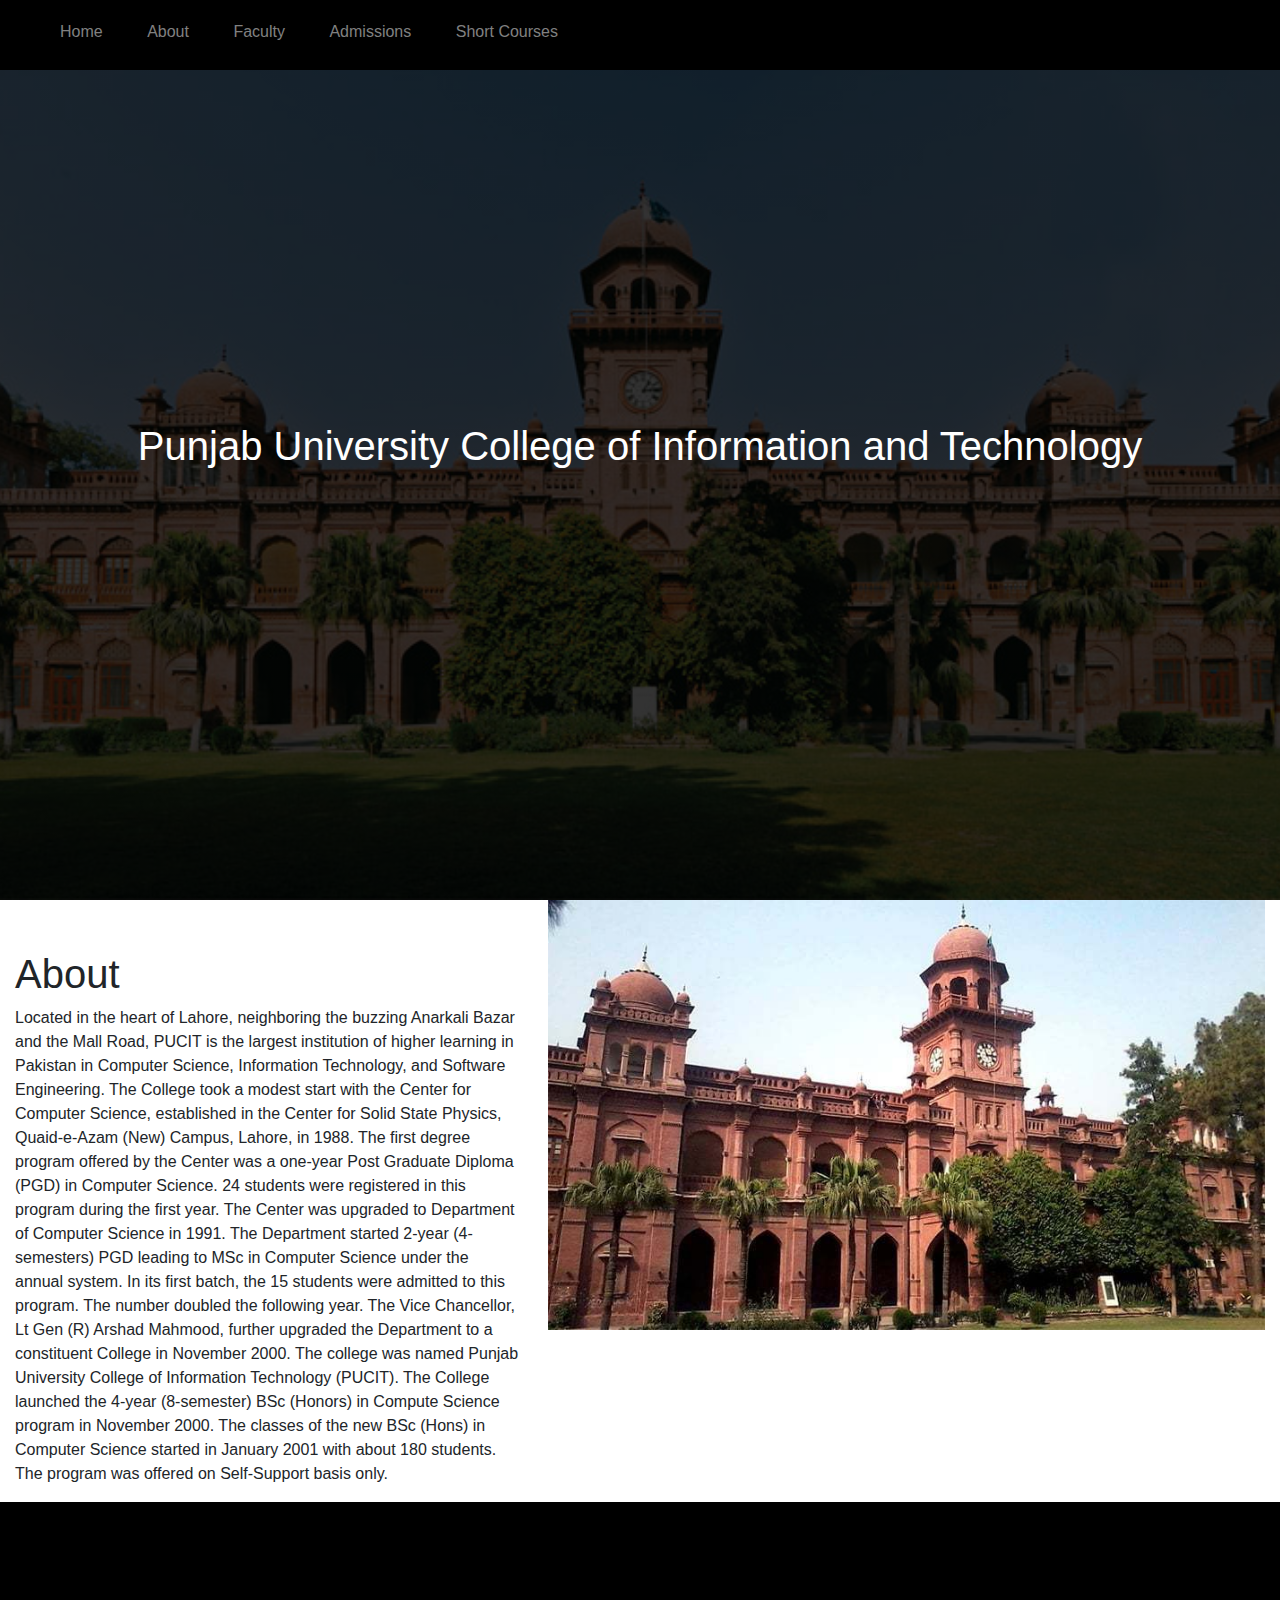
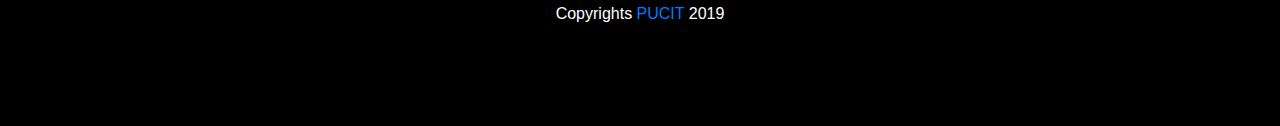
<file: About.html>
<!DOCTYPE html>
<html lang="en">
<head>
    <meta charset="UTF-8">
    <meta name="viewport" content="width=device-width, initial-scale=1.0">
    <meta http-equiv="X-UA-Compatible" content="ie=edge">
    <link rel="stylesheet" href="css/bootstrap.min.css">
    <link rel="stylesheet" href="css/style.css">
    <title>About Us</title>
</head>
<body>
    <nav class="navbar">
        <ul>
            <li><a href="index.html">Home</a></li>
            <li><a href="#">About</a></li>
            <li><a href="#">Faculty</a></li>
            <li><a href="#">Admissions</a></li>
            <li><a href="#">Short Courses</a></li>

        </ul>
    </nav>
    <header class="header">
        <div class="header__img">&nbsp;</div>
        <div class="header__heading">
            <h1>Punjab University College of Information and Technology</h1>
        </div>
    </header>

    <section class="section-about">
        <div class="container-fluid">
            <div class="row">
                <div class="col-md-5">
                    <div class="padding">
                        <h1>About</h1>
                        <p>Located in the heart of Lahore, neighboring the buzzing Anarkali Bazar and the Mall Road,
                            PUCIT
                            is the largest institution of higher learning in Pakistan in Computer Science, Information
                            Technology, and Software Engineering. The College took a modest start with the Center for
                            Computer Science, established in the Center for Solid State Physics, Quaid-e-Azam (New)
                            Campus,
                            Lahore, in 1988. The first degree program offered by the Center was a one-year Post Graduate
                            Diploma (PGD) in Computer Science. 24 students were registered in this program during the
                            first
                            year. The Center was upgraded to Department of Computer Science in 1991. The Department
                            started
                            2-year (4-semesters) PGD leading to MSc in Computer Science under the annual system. In its
                            first batch, the 15 students were admitted to this program. The number doubled the following
                            year.

                            The Vice Chancellor, Lt Gen (R) Arshad Mahmood, further upgraded the Department to a
                            constituent
                            College in November 2000. The college was named Punjab University College of Information
                            Technology (PUCIT). The College launched the 4-year (8-semester) BSc (Honors) in Compute
                            Science
                            program in November 2000. The classes of the new BSc (Hons) in Computer Science started in
                            January 2001 with about 180 students. The program was offered on Self-Support basis only.
                        </p>
                    </div>

                </div>
                <div class="col-md-7">
                    <img src="img/2.jpg" alt="" class="img-fluid">
                </div>
            </div>
        </div>
    </section>
    <footer class="footer">
        <div class="cpr">
            Copyrights
            <a href="#">PUCIT</a>
            2019
        </div>
    </footer>
</body>
</html>
</file>
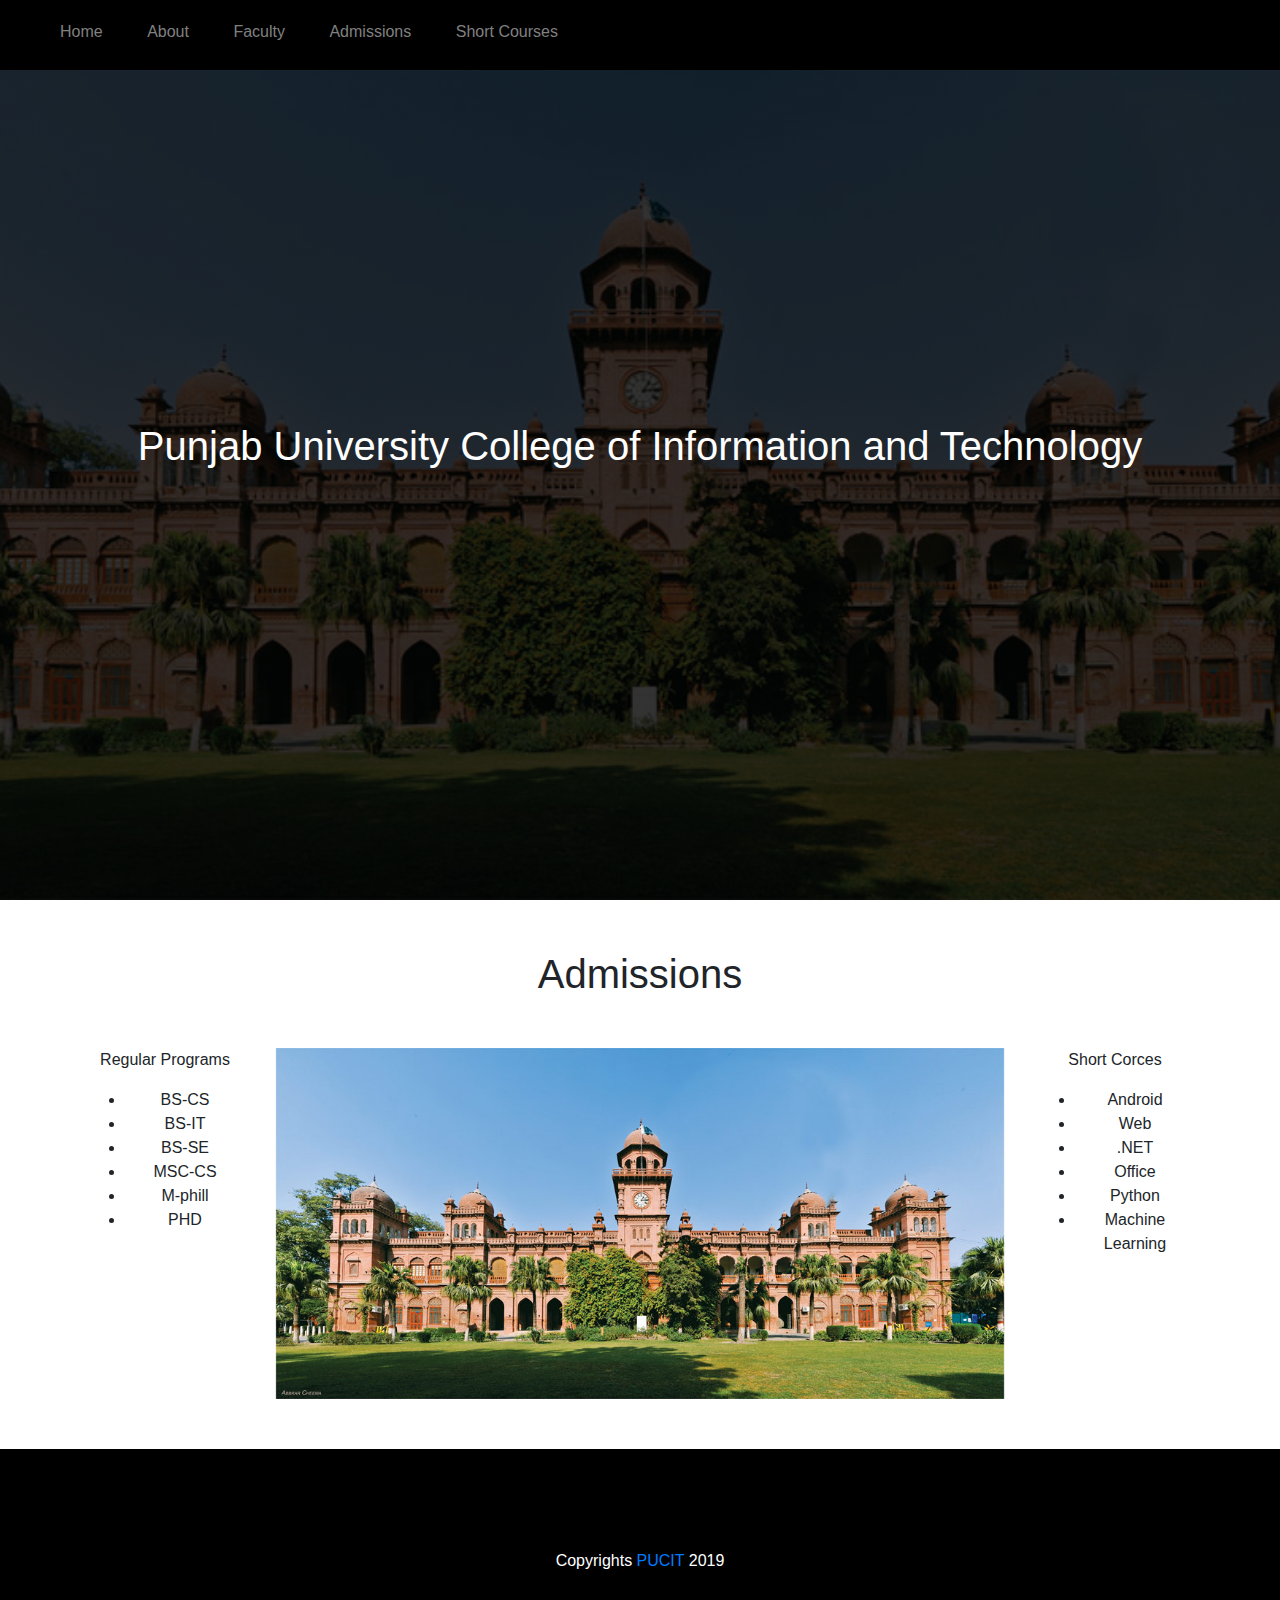
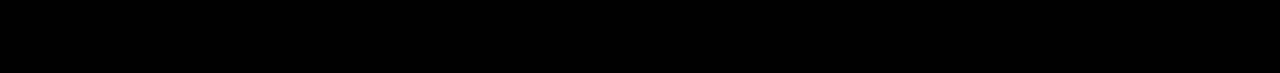
<file: admission.html>
<!DOCTYPE html>
<html lang="en">
<head>
    <meta charset="UTF-8">
    <meta name="viewport" content="width=device-width, initial-scale=1.0">
    <meta http-equiv="X-UA-Compatible" content="ie=edge">
    <link rel="stylesheet" href="css/bootstrap.min.css">
    <link rel="stylesheet" href="css/style.css">
    <title>Admission</title>
</head>
<body>
    <nav class="navbar">
        <ul>
                <li><a href="index.html">Home</a></li>
                <li><a href="About.html">About</a></li>
                <li><a href="faculty.html">Faculty</a></li>
                <li><a href="admission.html">Admissions</a></li>
                <li><a href="courses.html">Short Courses</a></li>
        </ul>
    </nav>
    <header class="header">
        <div class="header__img">&nbsp;</div>
        <div class="header__heading">
            <h1>Punjab University College of Information and Technology</h1>
        </div>
    </header>


    <section class="section-admissions">
            <h1>Admissions</h1>
            <div class="container">
                <div class="row">
                    <div class="col-md-2">
                        <p>
                            Regular Programs
                            <ul>
                               <li>BS-CS</li>
                                <li>BS-IT</li>                                
                                <li>BS-SE</li>
                                <li>MSC-CS</li>
                                <li>M-phill</li>
                                <li>PHD</li>
                            </ul>
                        </p>
                    </div>
    
                    <div class="col-md-8">
                        <div class="pic">
                            <img src="/img/1.jpg" alt="" class="img-fluid">
                        </div>
                    </div>
    
                    <div class="col-md-2">
                        <p>
                                Short Corces
                                <ul>
                                   <li>Android</li>
                                    <li>Web</li>                                
                                    <li>.NET</li>
                                    <li>Office</li>
                                    <li>Python</li>
                                    <li>Machine Learning</li>
                                </ul>
                        </p>
                    </div>
    
                </div>
            </div>
        </section>
    

        <footer class="footer">
        <div class="cpr">
            Copyrights
            <a href="#">PUCIT</a>
            2019
        </div>
    </footer>
</body>
</html>
</file>
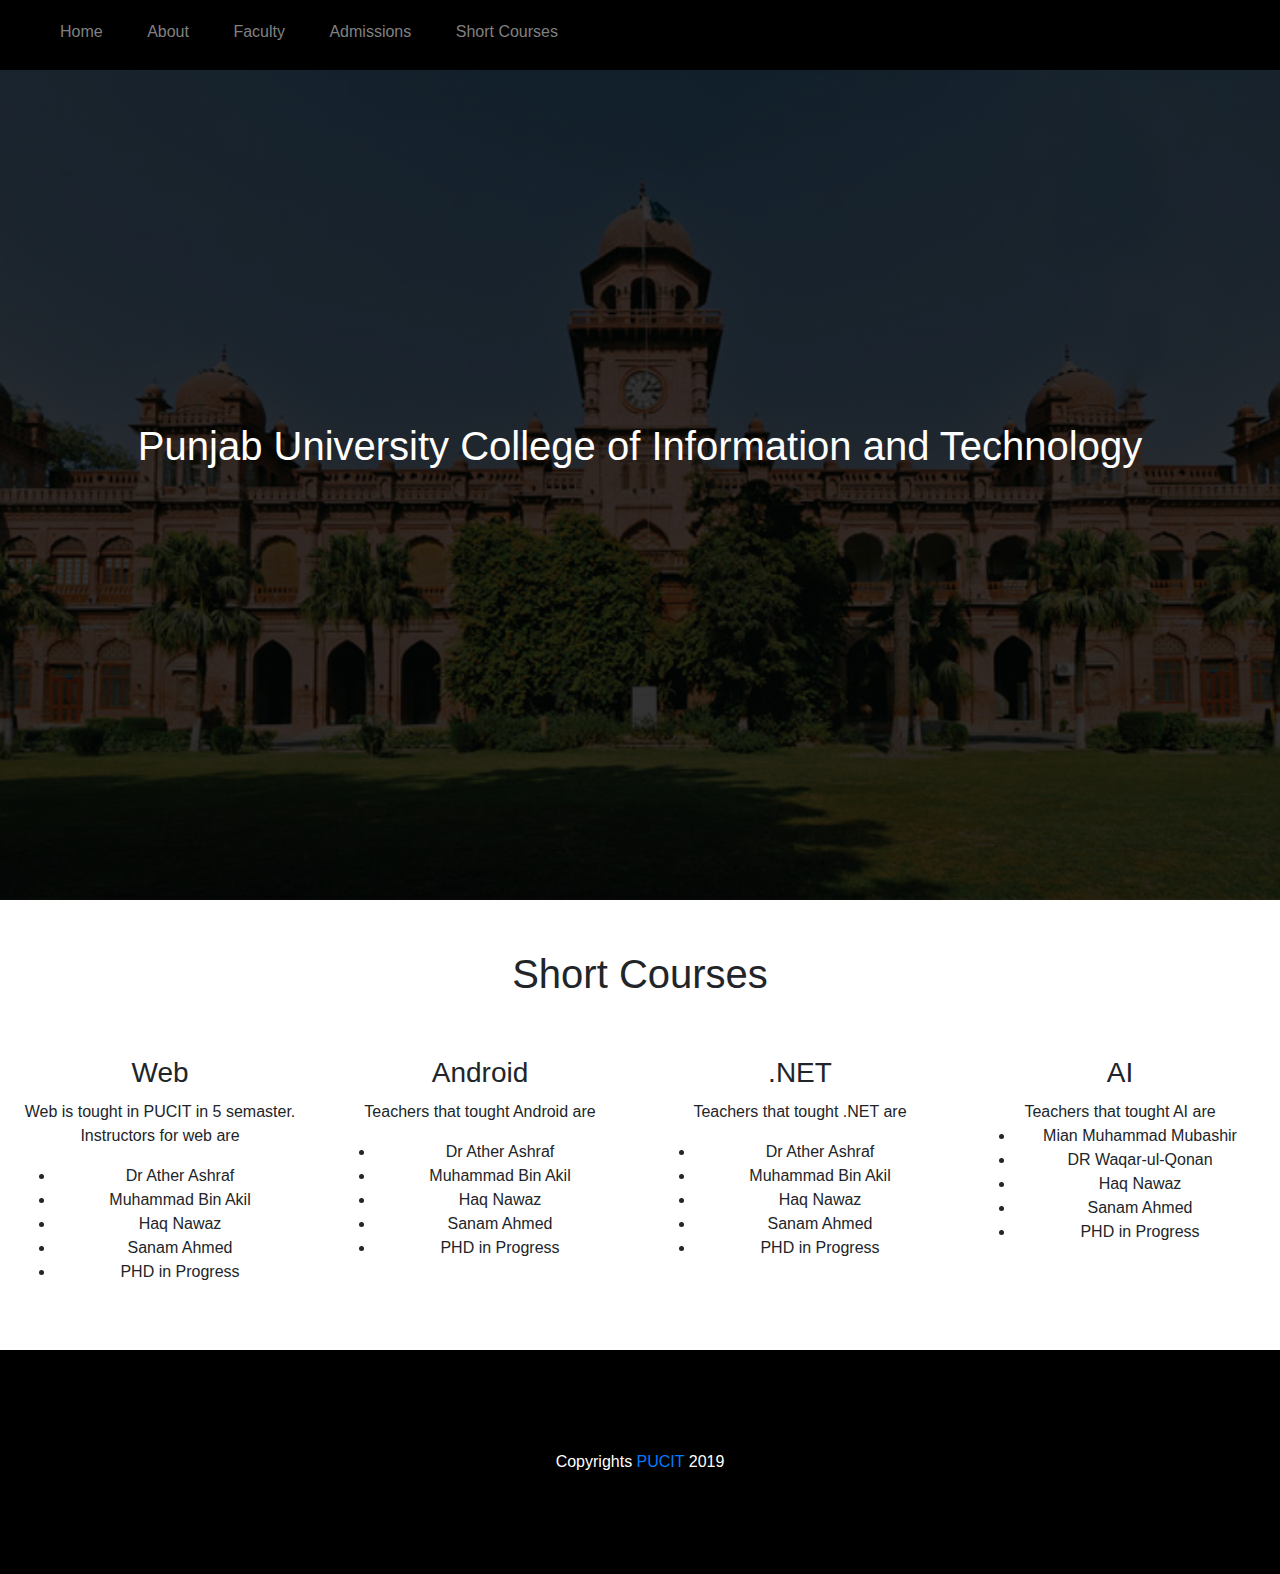
<file: courses.html>
<!DOCTYPE html>
<html lang="en">
<head>
    <meta charset="UTF-8">
    <meta name="viewport" content="width=device-width, initial-scale=1.0">
    <meta http-equiv="X-UA-Compatible" content="ie=edge">
    <link rel="stylesheet" href="css/bootstrap.min.css">
    <link rel="stylesheet" href="css/style.css">
    <title>Short Courses</title>
</head>
<body>
    <nav class="navbar">
        <ul>
                <li><a href="index.html">Home</a></li>
                <li><a href="About.html">About</a></li>
                <li><a href="faculty.html">Faculty</a></li>
                <li><a href="admission.html">Admissions</a></li>
                <li><a href="courses.html">Short Courses</a></li>
        </ul>
    </nav>
    <header class="header">
        <div class="header__img">&nbsp;</div>
        <div class="header__heading">
            <h1>Punjab University College of Information and Technology</h1>
        </div>
    </header>


    <section class="section-courses">
        <h1>Short Courses</h1>
        <div class="container-fluid">
            <div class="row">
                <div class="col-md-3">
                    <h3>Web</h3>
                    <p>
                        Web is tought in PUCIT in 5 semaster. Instructors for web are 
                        <ul>
                                <li>Dr Ather Ashraf</li>
                                <li>Muhammad Bin Akil</li>
                                <li>Haq Nawaz</li>
                                <li>Sanam Ahmed</li>
                                <li>PHD in Progress</li>
                        </ul>
                    </p>
                </div>
                <div class="col-md-3">
                    <h3>Android</h3>
                    <p>
                        Teachers that tought Android are
                        <ul>
                           <li>Dr Ather Ashraf</li>
                            <li>Muhammad Bin Akil</li>                                
                            <li>Haq Nawaz</li>
                            <li>Sanam Ahmed</li>
                            <li>PHD in Progress</li>
                        </ul>
                    </p>
                </div>
                <div class="col-md-3">
                    <h3>.NET</h3>
                    <p>
                            Teachers that tought .NET are
                            <ul>
                               <li>Dr Ather Ashraf</li>
                                <li>Muhammad Bin Akil</li>                                
                                <li>Haq Nawaz</li>
                                <li>Sanam Ahmed</li>
                                <li>PHD in Progress</li>
                            </ul>
                    </p>
                </div>
                <div class="col-md-3">
                    <h3>AI</h3>
                    Teachers that tought AI are
                        <ul>
                           <li>Mian Muhammad Mubashir</li>
                            <li>DR Waqar-ul-Qonan</li>                                
                            <li>Haq Nawaz</li>
                            <li>Sanam Ahmed</li>
                            <li>PHD in Progress</li>
                        </ul>
                </div>
            </div>
        </div>
    </section>

    <footer class="footer">
        <div class="cpr">
            Copyrights
            <a href="#">PUCIT</a>
            2019
        </div>
    </footer>
</body>
</html>
</file>
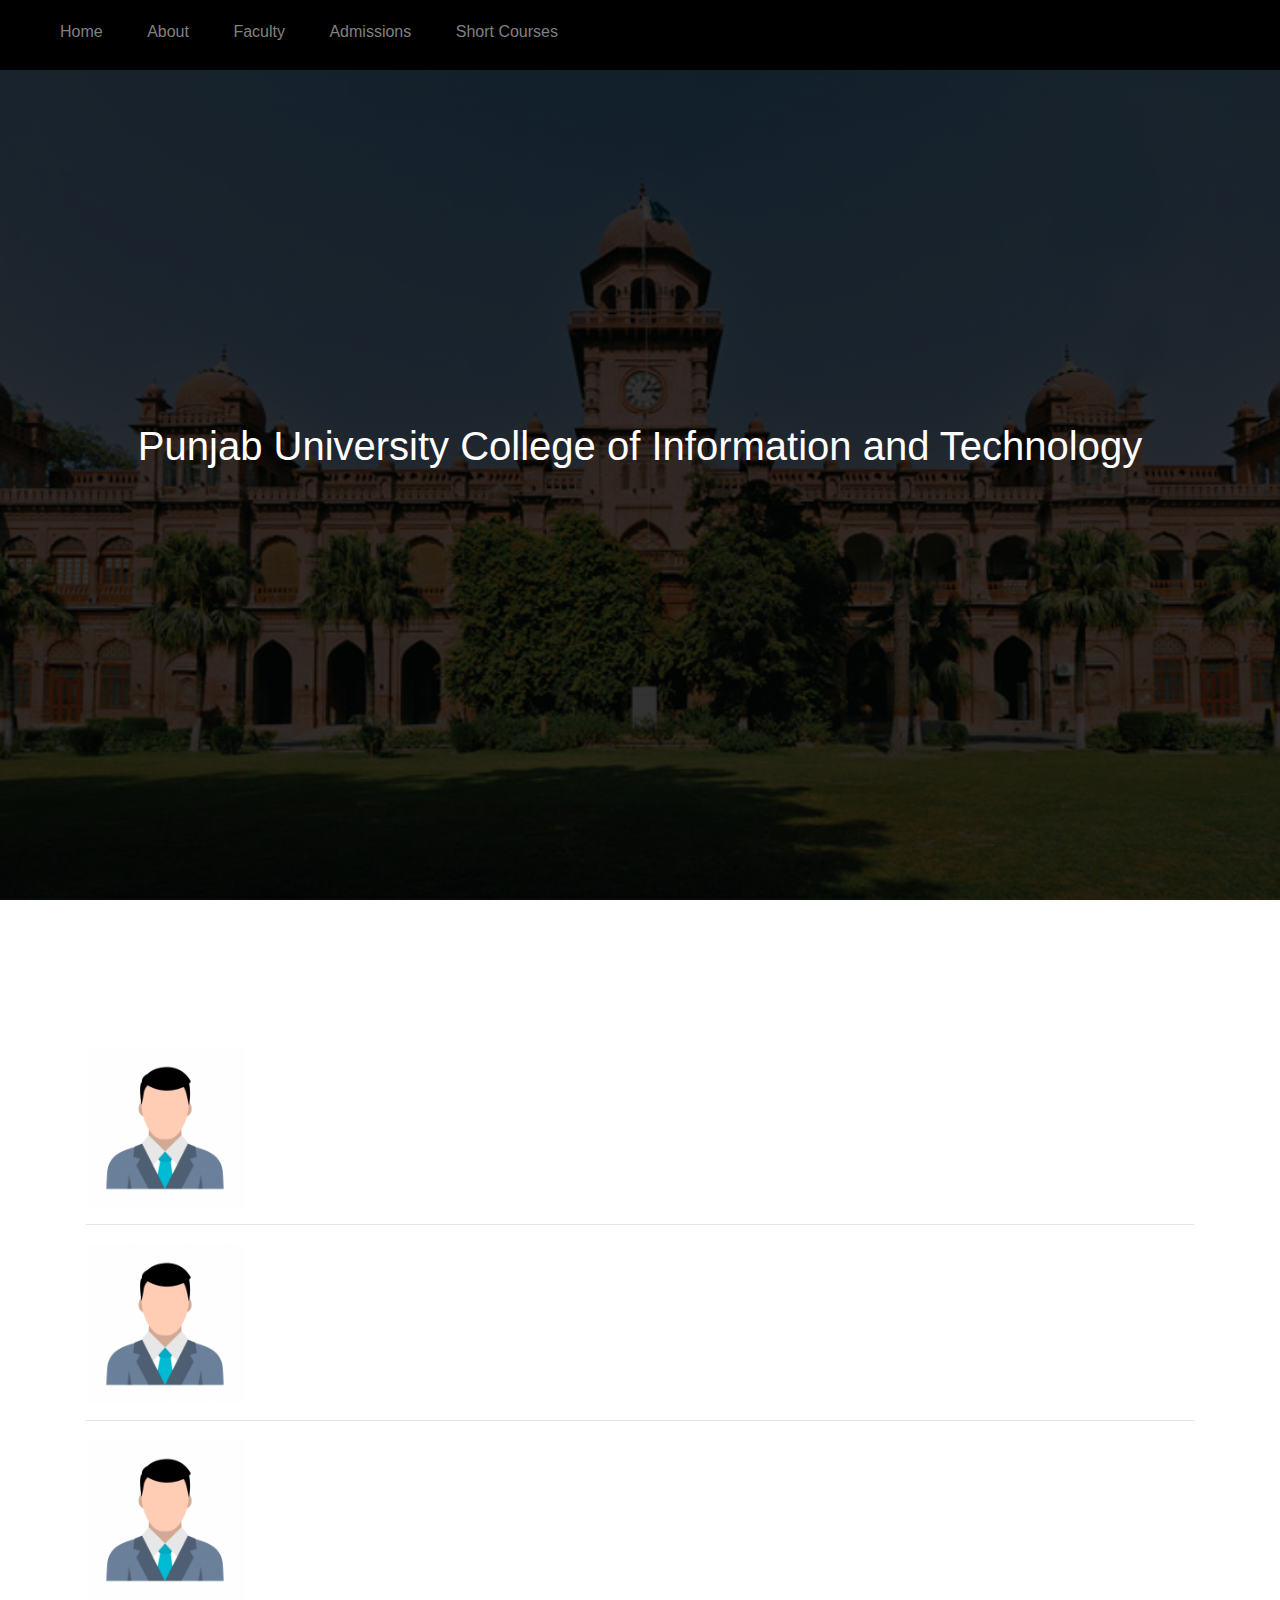
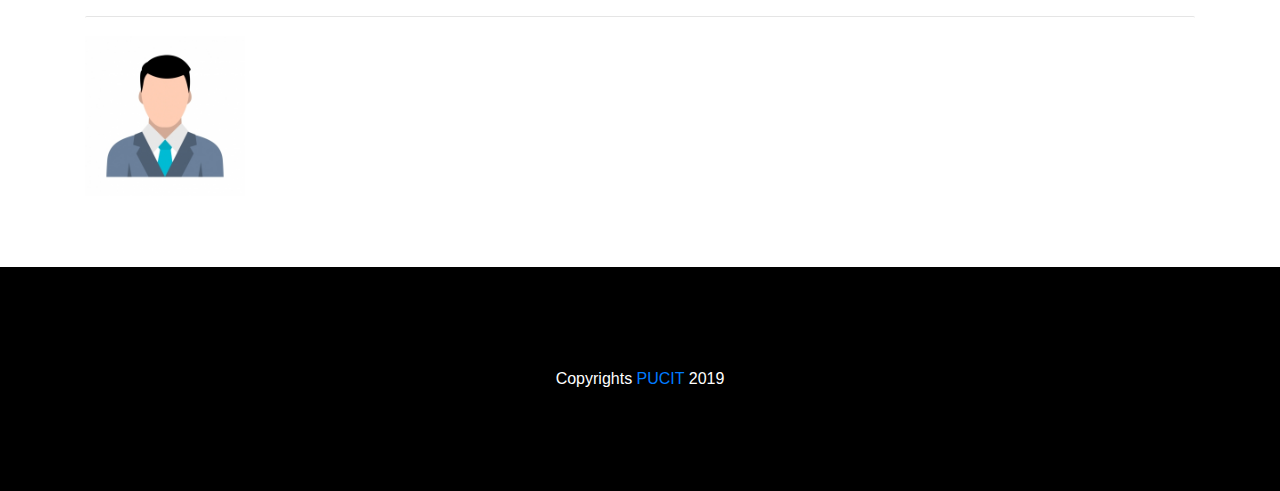
<file: faculty.html>
<!DOCTYPE html>
<html lang="en">
<head>
    <meta charset="UTF-8">
    <meta name="viewport" content="width=device-width, initial-scale=1.0">
    <meta http-equiv="X-UA-Compatible" content="ie=edge">
    <link rel="stylesheet" href="css/bootstrap.min.css">
    <link rel="stylesheet" href="css/style.css">
    <title>Faculty</title>
</head>
<body>
    <nav class="navbar">
        <ul>
                <li><a href="index.html">Home</a></li>
                <li><a href="About.html">About</a></li>
                <li><a href="faculty.html">Faculty</a></li>
                <li><a href="admission.html">Admissions</a></li>
                <li><a href="courses.html">Short Courses</a></li>

        </ul>
    </nav>
    <header class="header">
        <div class="header__img">&nbsp;</div>
        <div class="header__heading">
            <h1>Punjab University College of Information and Technology</h1>
        </div>
    </header>



        <section class="section-faculty">
        <h1>Faculty</h1>
        <div class="container">
            <div class="row">
                <div class="col-md-12">
                    <div class="row">
                        <div class="col-md-2">
                            <img src="img/user.jpg" alt="" class="img-fluid">
                        </div>
                        <div class="col-md-8">
                            <div class="data">
                                <h4>Haq Nawaz</h4>
                                <p>
                                        <ul>
                                            <li>Lecturar</li>
                                            <li>BSC</li>
                                            <li>MSC</li>
                                        </ul>
                                </p>
                            </div>
                        </div>
                    </div>
                    <hr>
                </div>

                <div class="col-md-12">
                    <div class="row">
                        <div class="col-md-2">
                            <img src="img/user.jpg" alt="" class="img-fluid">
                        </div>
                        <div class="col-md-8">
                            <div class="data">
                                <h4>Muhammad Zia</h4>
                                <p>
                                    <ul>
                                        <li>Assistant Prof</li>
                                        <li>BSC</li>
                                        <li>MSC</li>
                                        <li>Mphill Math(PU)</li>
                                    </ul>
 
                                </p>
                            </div>
                        </div>
                    </div>
                    <hr>
                </div>
                <div class="col-md-12">
                    <div class="row">
                        <div class="col-md-2">
                            <img src="img/user.jpg" alt="" class="img-fluid">
                        </div>
                        <div class="col-md-8">
                            <div class="data">
                                <h4>Fareed-ul-Hassan Baig</h4>
                                <p>
                                        <ul>
                                                <li>Assistant Prof</li>
                                                <li>BSC</li>
                                                <li>MSC</li>
                                                <li>Mphill Computer Science(Itley)</li>
                                            </ul>
                                </p>
                            </div>
                        </div>
                    </div>
                    <hr>
                </div>
                <div class="col-md-12">
                    <div class="row">
                        <div class="col-md-2">
                            <img src="img/user.jpg" alt="" class="img-fluid">
                        </div>
                        <div class="col-md-8">
                            <div class="data">
                                <h4>Anzar Ahmed</h4>
                                <p>
                                        <ul>
                                            <li>Assistant Prof</li>
                                            <li>BSC</li>
                                            <li>MSC</li>
                                            <li>M-phill Advance Physics(Cambrige University)</li>
                                            <li>PHD in Progress</li>
                                        </ul>
                                </p>
                            </div>
                        </div>
                    </div>
                </div>
            </div>
        </div>
    </section>
    <footer class="footer">
        <div class="cpr">
            Copyrights
            <a href="#">PUCIT</a>
            2019
        </div>
    </footer>
</body>
</html>
</file>
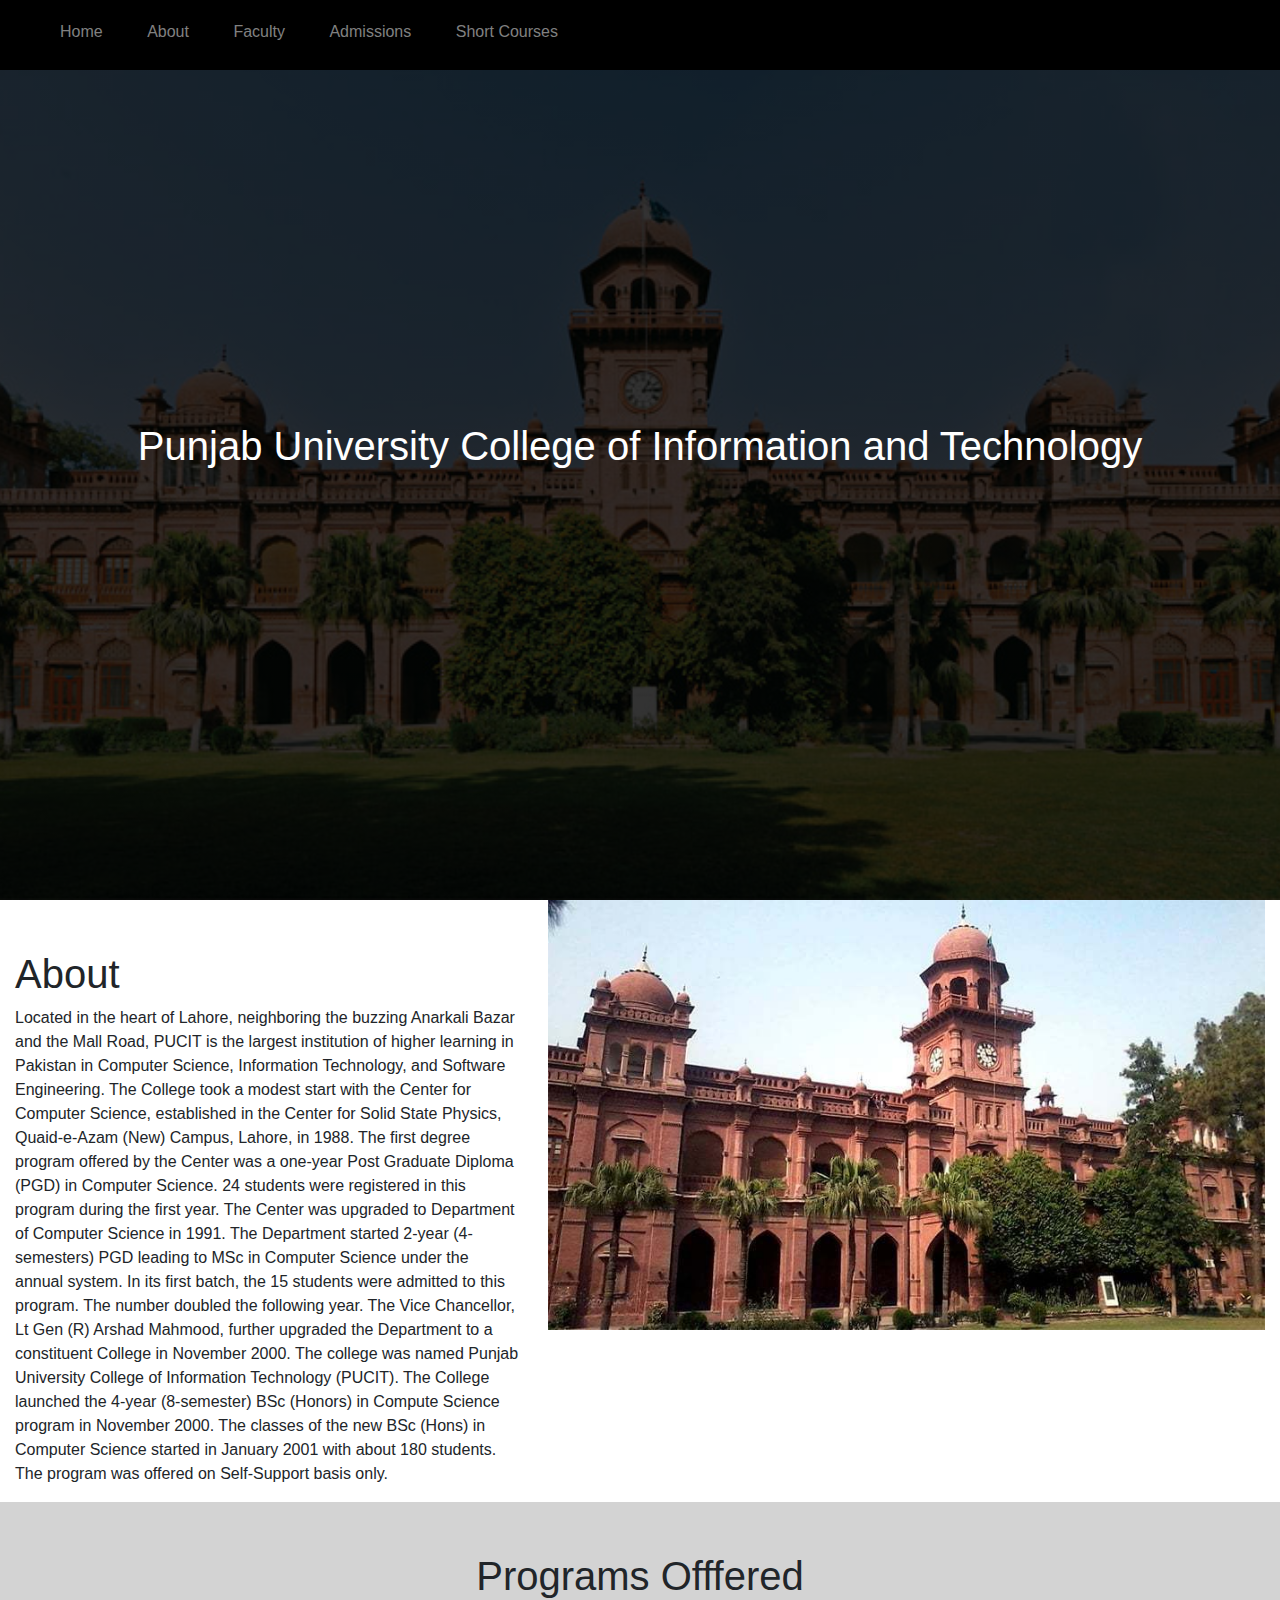
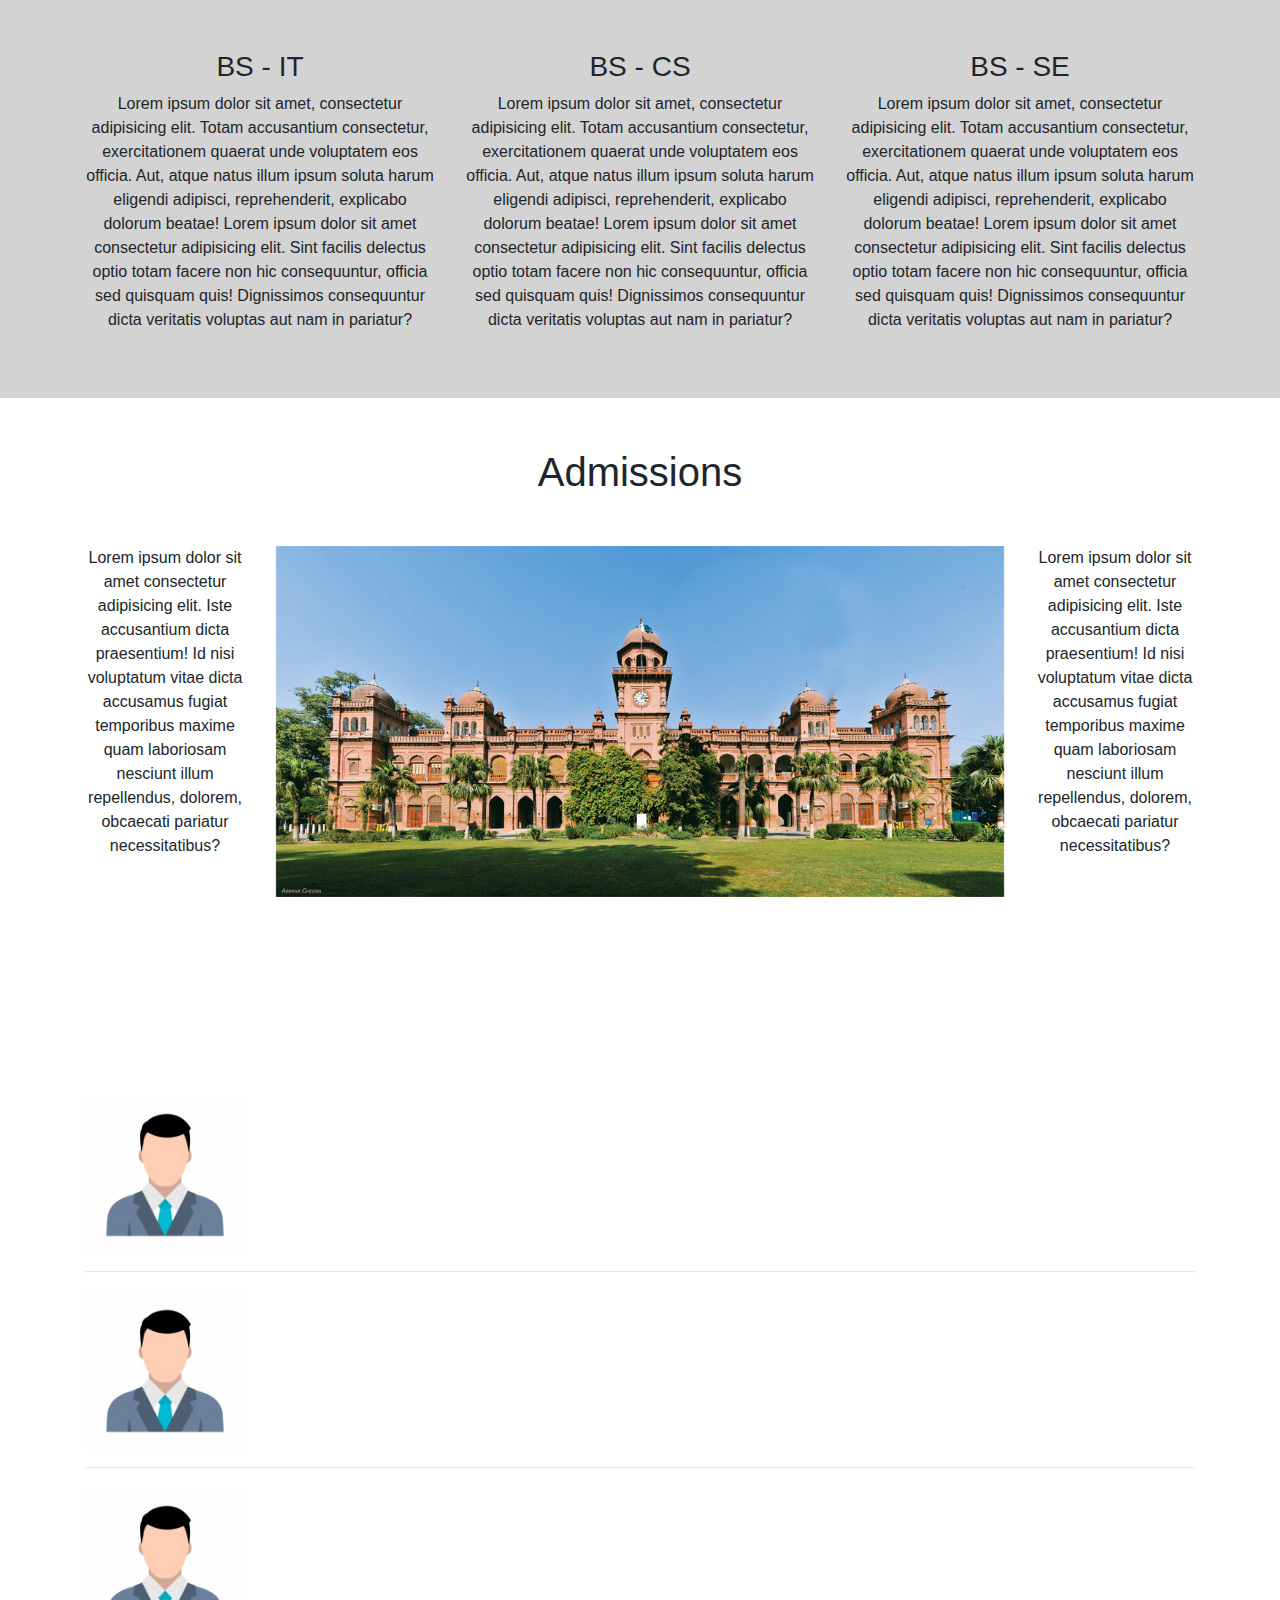
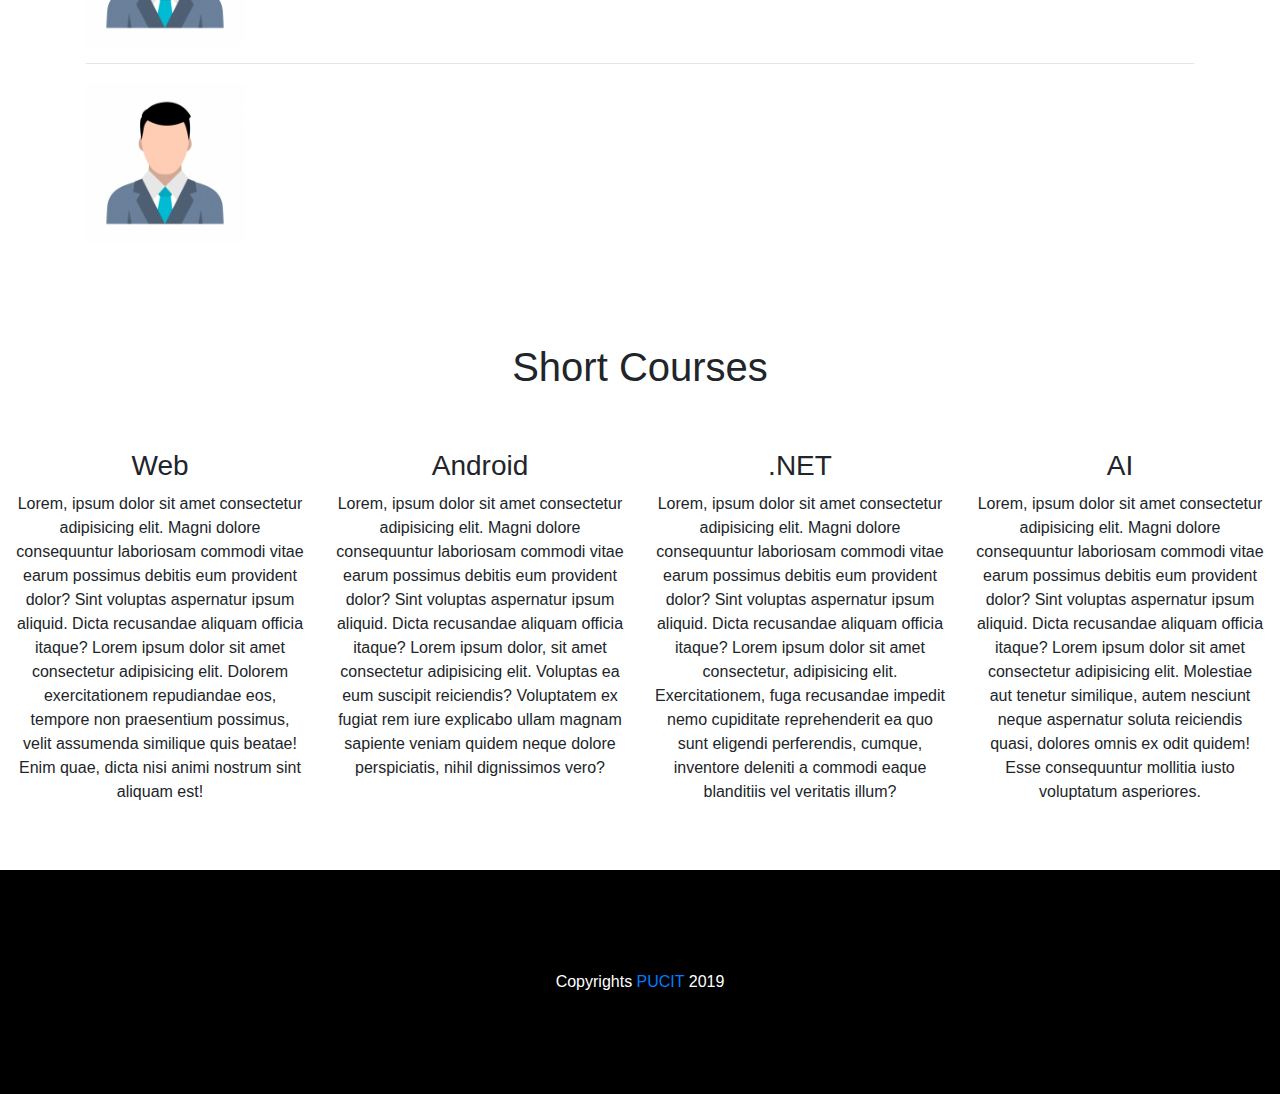
<file: PUCIT.html>
<!DOCTYPE html>
<html lang="en">

<head>
    <meta charset="UTF-8">
    <meta name="viewport" content="width=device-width, initial-scale=1.0">
    <meta http-equiv="X-UA-Compatible" content="ie=edge">
    <link rel="stylesheet" href="css/bootstrap.min.css">
    <link rel="stylesheet" href="css/style.css">
    <title>PUCIT</title>
</head>

<body>


    <nav class="navbar">
        <ul>
            <li><a href="#">Home</a></li>
            <li><a href="#">About</a></li>
            <li><a href="#">Faculty</a></li>
            <li><a href="#">Admissions</a></li>
            <li><a href="#">Short Courses</a></li>

        </ul>
    </nav>

    <header class="header">
        <div class="header__img">&nbsp;</div>
        <div class="header__heading">
            <h1>Punjab University College of Information and Technology</h1>
        </div>
    </header>

    <section class="section-about">
        <div class="container-fluid">
            <div class="row">
                <div class="col-md-5">
                    <div class="padding">
                        <h1>About</h1>
                        <p>Located in the heart of Lahore, neighboring the buzzing Anarkali Bazar and the Mall Road,
                            PUCIT
                            is the largest institution of higher learning in Pakistan in Computer Science, Information
                            Technology, and Software Engineering. The College took a modest start with the Center for
                            Computer Science, established in the Center for Solid State Physics, Quaid-e-Azam (New)
                            Campus,
                            Lahore, in 1988. The first degree program offered by the Center was a one-year Post Graduate
                            Diploma (PGD) in Computer Science. 24 students were registered in this program during the
                            first
                            year. The Center was upgraded to Department of Computer Science in 1991. The Department
                            started
                            2-year (4-semesters) PGD leading to MSc in Computer Science under the annual system. In its
                            first batch, the 15 students were admitted to this program. The number doubled the following
                            year.

                            The Vice Chancellor, Lt Gen (R) Arshad Mahmood, further upgraded the Department to a
                            constituent
                            College in November 2000. The college was named Punjab University College of Information
                            Technology (PUCIT). The College launched the 4-year (8-semester) BSc (Honors) in Compute
                            Science
                            program in November 2000. The classes of the new BSc (Hons) in Computer Science started in
                            January 2001 with about 180 students. The program was offered on Self-Support basis only.
                        </p>
                    </div>

                </div>
                <div class="col-md-7">
                    <img src="img/2.jpg" alt="" class="img-fluid">
                </div>
            </div>
        </div>
    </section>

    <section class="section-programs">
        <h1>Programs Offfered</h1>
        <div class="container">
            <div class="row">
                <div class="col-md-4">
                    <h3>BS - IT</h3>
                    <p>
                        Lorem ipsum dolor sit amet, consectetur adipisicing elit. Totam accusantium consectetur,
                        exercitationem quaerat unde voluptatem eos officia. Aut, atque natus illum ipsum soluta harum
                        eligendi adipisci, reprehenderit, explicabo dolorum beatae! Lorem ipsum dolor sit amet
                        consectetur adipisicing elit. Sint facilis delectus optio totam facere non hic consequuntur,
                        officia sed quisquam quis! Dignissimos consequuntur dicta veritatis voluptas aut nam in
                        pariatur?
                    </p>
                </div>
                <div class="col-md-4">
                    <h3>BS - CS</h3>
                    <p>
                        Lorem ipsum dolor sit amet, consectetur adipisicing elit. Totam accusantium consectetur,
                        exercitationem quaerat unde voluptatem eos officia. Aut, atque natus illum ipsum soluta harum
                        eligendi adipisci, reprehenderit, explicabo dolorum beatae! Lorem ipsum dolor sit amet
                        consectetur adipisicing elit. Sint facilis delectus optio totam facere non hic consequuntur,
                        officia sed quisquam quis! Dignissimos consequuntur dicta veritatis voluptas aut nam in
                        pariatur?
                    </p>
                </div>
                <div class="col-md-4">
                    <h3>BS - SE</h3>
                    <p>
                        Lorem ipsum dolor sit amet, consectetur adipisicing elit. Totam accusantium consectetur,
                        exercitationem quaerat unde voluptatem eos officia. Aut, atque natus illum ipsum soluta harum
                        eligendi adipisci, reprehenderit, explicabo dolorum beatae! Lorem ipsum dolor sit amet
                        consectetur adipisicing elit. Sint facilis delectus optio totam facere non hic consequuntur,
                        officia sed quisquam quis! Dignissimos consequuntur dicta veritatis voluptas aut nam in
                        pariatur?
                    </p>
                </div>
            </div>
        </div>
    </section>

    <section class="section-admissions">
        <h1>Admissions</h1>
        <div class="container">
            <div class="row">
                <div class="col-md-2">
                    <p>
                        Lorem ipsum dolor sit amet consectetur adipisicing elit. Iste accusantium dicta praesentium! Id
                        nisi voluptatum vitae dicta accusamus fugiat temporibus maxime quam laboriosam nesciunt illum
                        repellendus, dolorem, obcaecati pariatur necessitatibus?
                    </p>
                </div>

                <div class="col-md-8">
                    <div class="pic">
                        <img src="/img/1.jpg" alt="" class="img-fluid">
                    </div>
                </div>

                <div class="col-md-2">
                    <p>
                        Lorem ipsum dolor sit amet consectetur adipisicing elit. Iste accusantium dicta praesentium! Id
                        nisi voluptatum vitae dicta accusamus fugiat temporibus maxime quam laboriosam nesciunt illum
                        repellendus, dolorem, obcaecati pariatur necessitatibus?
                    </p>
                </div>

            </div>
        </div>
    </section>

    <section class="section-faculty">
        <h1>Faculty</h1>
        <div class="container">
            <div class="row">
                <div class="col-md-12">
                    <div class="row">
                        <div class="col-md-2">
                            <img src="img/user.jpg" alt="" class="img-fluid">
                        </div>
                        <div class="col-md-8">
                            <div class="data">
                                <h4>Haq Nawaz</h4>
                                <p>
                                    Lorem ipsum dolor sit amet consectetur adipisicing elit. Nihil et pariatur quos
                                    libero
                                    veniam vitae, recusandae praesentium saepe dolores consectetur eveniet, beatae
                                    possimus
                                    aliquid, quia debitis. Vero repudiandae tempore aliquid.
                                </p>
                            </div>
                        </div>
                    </div>
                    <hr>
                </div>

                <div class="col-md-12">
                    <div class="row">
                        <div class="col-md-2">
                            <img src="img/user.jpg" alt="" class="img-fluid">
                        </div>
                        <div class="col-md-8">
                            <div class="data">
                                <h4>Haq Nawaz</h4>
                                <p>
                                    Lorem ipsum dolor sit amet consectetur adipisicing elit. Nihil et pariatur quos
                                    libero
                                    veniam vitae, recusandae praesentium saepe dolores consectetur eveniet, beatae
                                    possimus
                                    aliquid, quia debitis. Vero repudiandae tempore aliquid.
                                </p>
                            </div>
                        </div>
                    </div>
                    <hr>
                </div>
                <div class="col-md-12">
                    <div class="row">
                        <div class="col-md-2">
                            <img src="img/user.jpg" alt="" class="img-fluid">
                        </div>
                        <div class="col-md-8">
                            <div class="data">
                                <h4>Haq Nawaz</h4>
                                <p>
                                    Lorem ipsum dolor sit amet consectetur adipisicing elit. Nihil et pariatur quos
                                    libero
                                    veniam vitae, recusandae praesentium saepe dolores consectetur eveniet, beatae
                                    possimus
                                    aliquid, quia debitis. Vero repudiandae tempore aliquid.
                                </p>
                            </div>
                        </div>
                    </div>
                    <hr>
                </div>
                <div class="col-md-12">
                    <div class="row">
                        <div class="col-md-2">
                            <img src="img/user.jpg" alt="" class="img-fluid">
                        </div>
                        <div class="col-md-8">
                            <div class="data">
                                <h4>Haq Nawaz</h4>
                                <p>
                                    Lorem ipsum dolor sit amet consectetur adipisicing elit. Nihil et pariatur quos
                                    libero
                                    veniam vitae, recusandae praesentium saepe dolores consectetur eveniet, beatae
                                    possimus
                                    aliquid, quia debitis. Vero repudiandae tempore aliquid.
                                </p>
                            </div>
                        </div>
                    </div>
                </div>
            </div>
        </div>
    </section>

    <section class="section-courses">
        <h1>Short Courses</h1>
        <div class="container-fluid">
            <div class="row">
                <div class="col-md-3">
                    <h3>Web</h3>
                    <p>
                        Lorem, ipsum dolor sit amet consectetur adipisicing elit. Magni dolore consequuntur laboriosam
                        commodi vitae earum possimus debitis eum provident dolor? Sint voluptas aspernatur ipsum
                        aliquid. Dicta recusandae aliquam officia itaque? Lorem ipsum dolor sit amet consectetur
                        adipisicing elit. Dolorem exercitationem repudiandae eos, tempore non praesentium possimus,
                        velit assumenda similique quis beatae! Enim quae, dicta nisi animi nostrum sint aliquam est!
                    </p>
                </div>
                <div class="col-md-3">
                    <h3>Android</h3>
                    <p>
                        Lorem, ipsum dolor sit amet consectetur adipisicing elit. Magni dolore consequuntur laboriosam
                        commodi vitae earum possimus debitis eum provident dolor? Sint voluptas aspernatur ipsum
                        aliquid. Dicta recusandae aliquam officia itaque? Lorem ipsum dolor, sit amet consectetur
                        adipisicing elit. Voluptas ea eum suscipit reiciendis? Voluptatem ex fugiat rem iure explicabo
                        ullam magnam sapiente veniam quidem neque dolore perspiciatis, nihil dignissimos vero?
                    </p>
                </div>
                <div class="col-md-3">
                    <h3>.NET</h3>
                    <p>
                        Lorem, ipsum dolor sit amet consectetur adipisicing elit. Magni dolore consequuntur laboriosam
                        commodi vitae earum possimus debitis eum provident dolor? Sint voluptas aspernatur ipsum
                        aliquid. Dicta recusandae aliquam officia itaque? Lorem ipsum dolor sit amet consectetur,
                        adipisicing elit. Exercitationem, fuga recusandae impedit nemo cupiditate reprehenderit ea quo
                        sunt eligendi perferendis, cumque, inventore deleniti a commodi eaque blanditiis vel veritatis
                        illum?
                    </p>
                </div>
                <div class="col-md-3">
                    <h3>AI</h3>
                    <p>
                        Lorem, ipsum dolor sit amet consectetur adipisicing elit. Magni dolore consequuntur laboriosam
                        commodi vitae earum possimus debitis eum provident dolor? Sint voluptas aspernatur ipsum
                        aliquid. Dicta recusandae aliquam officia itaque? Lorem ipsum dolor sit amet consectetur
                        adipisicing elit. Molestiae aut tenetur similique, autem nesciunt neque aspernatur soluta
                        reiciendis quasi, dolores omnis ex odit quidem! Esse consequuntur mollitia iusto voluptatum
                        asperiores.
                    </p>
                </div>
            </div>
        </div>
    </section>

    <footer class="footer">
        <div class="cpr">
            Copyrights
            <a href="#">PUCIT</a>
            2019
        </div>
    </footer>

</body>

</html>
</file>
<file: css/style.css>
body, html {
  margin: 0;
  padding: 0;
}

.header {
  position: relative;
}

.header__img {
  background: -webkit-gradient(linear, left top, left bottom, from(rgba(0, 0, 0, 0.8))), url(../img/1.jpg);
  background: linear-gradient(rgba(0, 0, 0, 0.8)), url(../img/1.jpg);
  height: 100vh;
  background-repeat: no-repeat;
  background-size: cover;
  background-position: center;
  background-attachment: fixed;
}

.header__heading {
  position: absolute;
  width: 100%;
  text-align: center;
  top: 50%;
  -webkit-transform: translateY(-50%);
          transform: translateY(-50%);
  color: white;
}

.section-about h1 {
  text-align: left;
}

.padding {
  padding-top: 50px;
}

.section-programs {
  background: lightgray;
  text-align: center;
  padding: 50px 0;
}

.section-programs h1 {
  margin-bottom: 50px;
}

.section-admissions {
  text-align: center;
  padding: 50px 0;
}

.section-admissions h1 {
  margin-bottom: 50px;
}

.section-faculty {
  text-align: center;
  padding: 50px 0;
  color: white;
  background: -webkit-gradient(linear, left top, left bottom, from(rgba(0, 0, 0, 0.9))), url(../img/1.jpg);
  background: linear-gradient(rgba(0, 0, 0, 0.9)), url(../img/1.jpg);
  background-repeat: no-repeat;
  background-size: cover;
  background-position: center;
  background-attachment: fixed;
}

.section-faculty h1 {
  margin-bottom: 50px;
}

.section-faculty hr {
  height: 3px;
  background-color: white;
  width: 100%;
  border-radius: 500px;
}

.section-faculty .data {
  text-align: left;
}

.section-courses {
  text-align: center;
  padding: 50px 0;
}

.section-courses h3 {
  margin: 50px 0 10px 0;
}

.footer {
  padding: 100px;
  background-color: black;
  color: white;
  text-align: center;
}

ul, li {
  margin: 0;
}

.navbar {
  position: fixed;
  z-index: 100;
  background: black;
  width: 100%;
  padding: 0;
  border-bottom: 3px solid transparent;
}

.navbar ul {
  list-style: none;
}

.navbar ul li {
  display: inline-block;
}
.navbar ul li a {
  display: inline-block;
  color: grey;
  text-decoration: none;
  padding: 20px;
  -webkit-transition: all .3s;
  transition: all .3s;
  border-bottom: 3px solid transparent;
}
.navbar ul li a:hover {
  border-bottom: 3px solid white;
  color: white;
}
</file>
